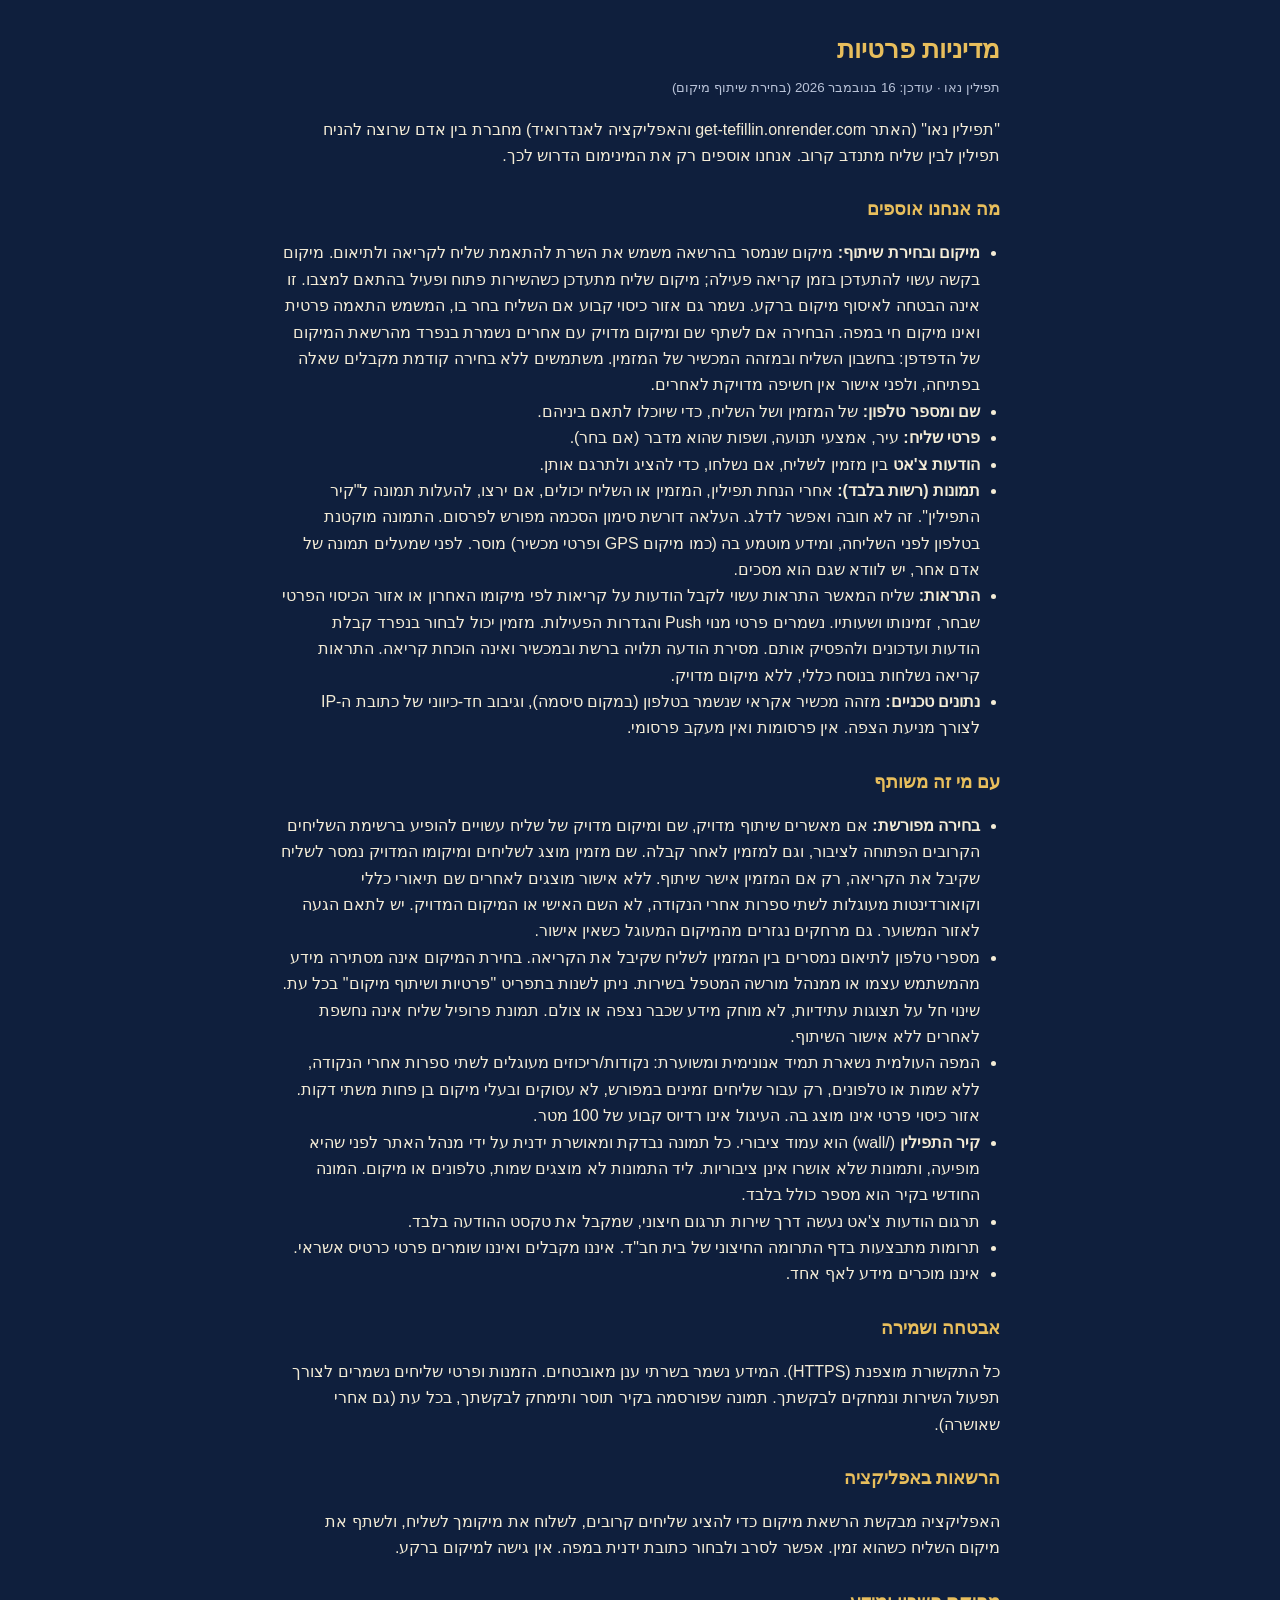
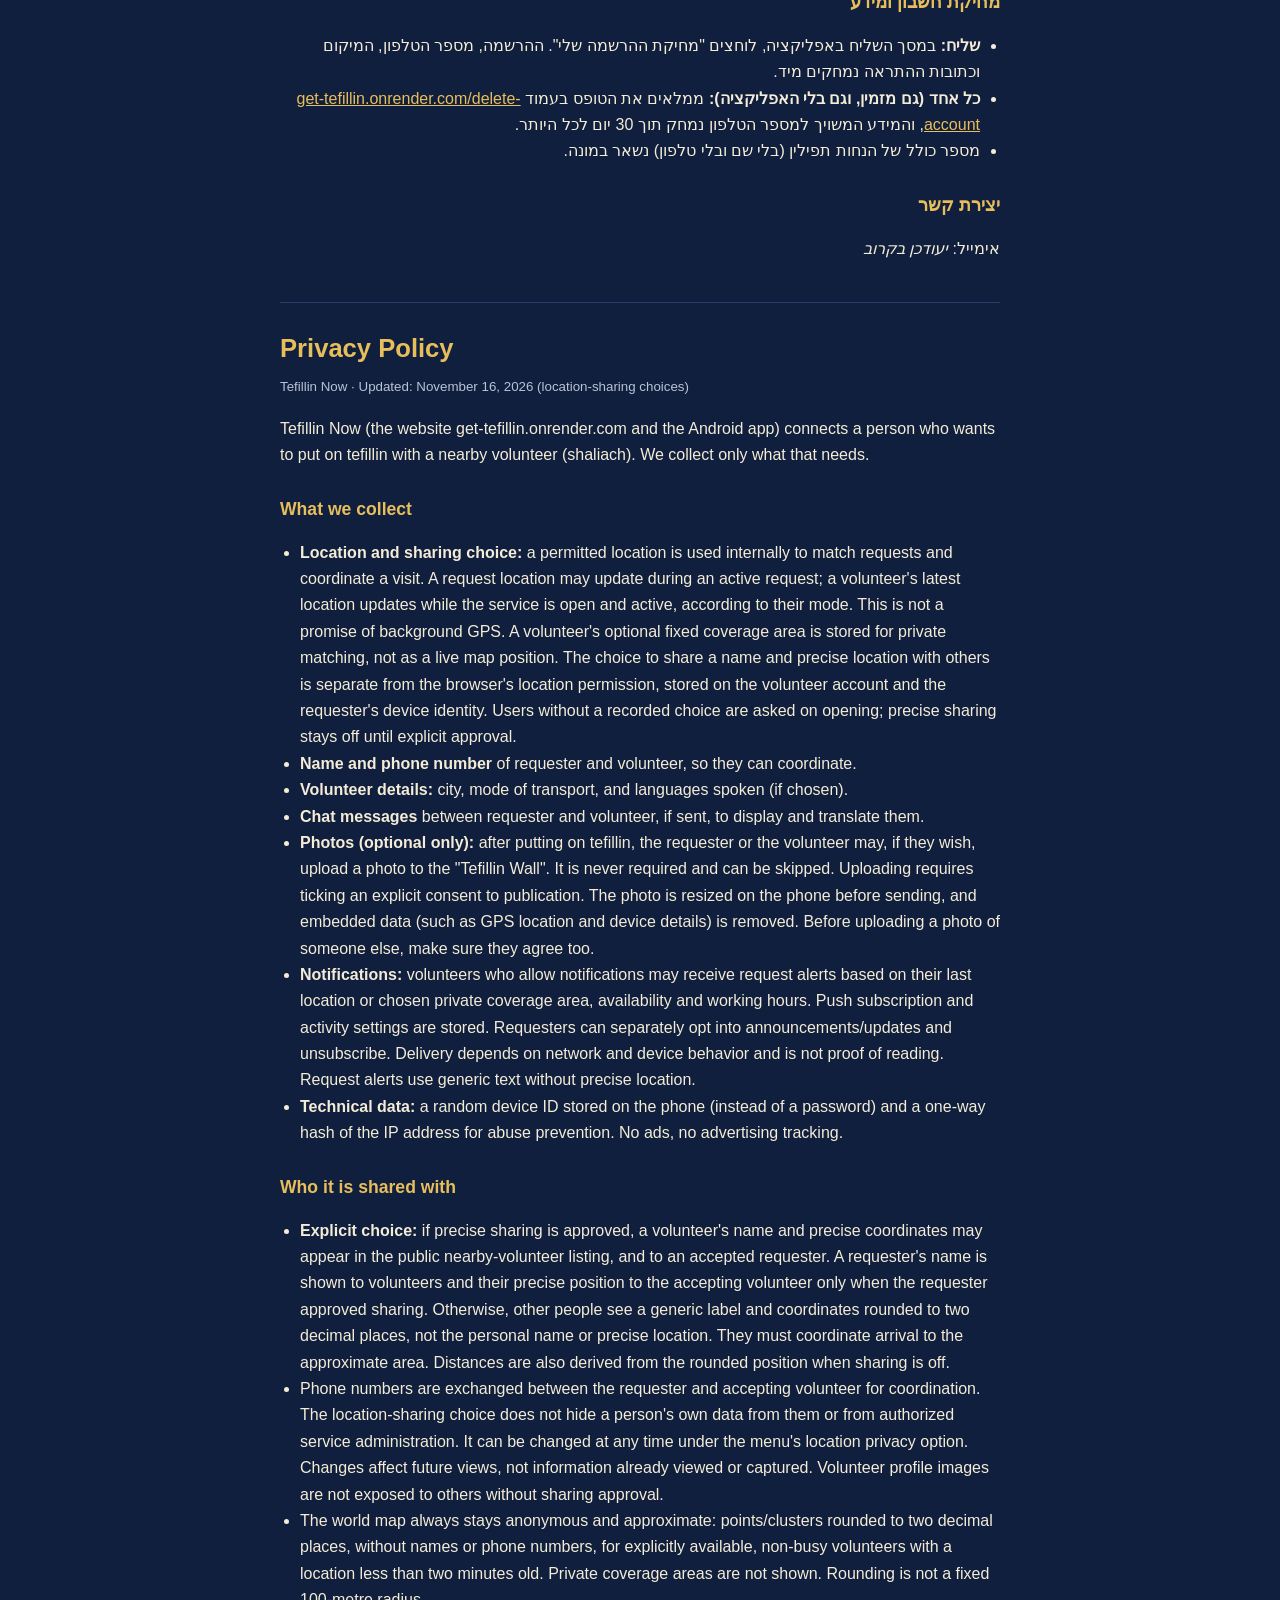
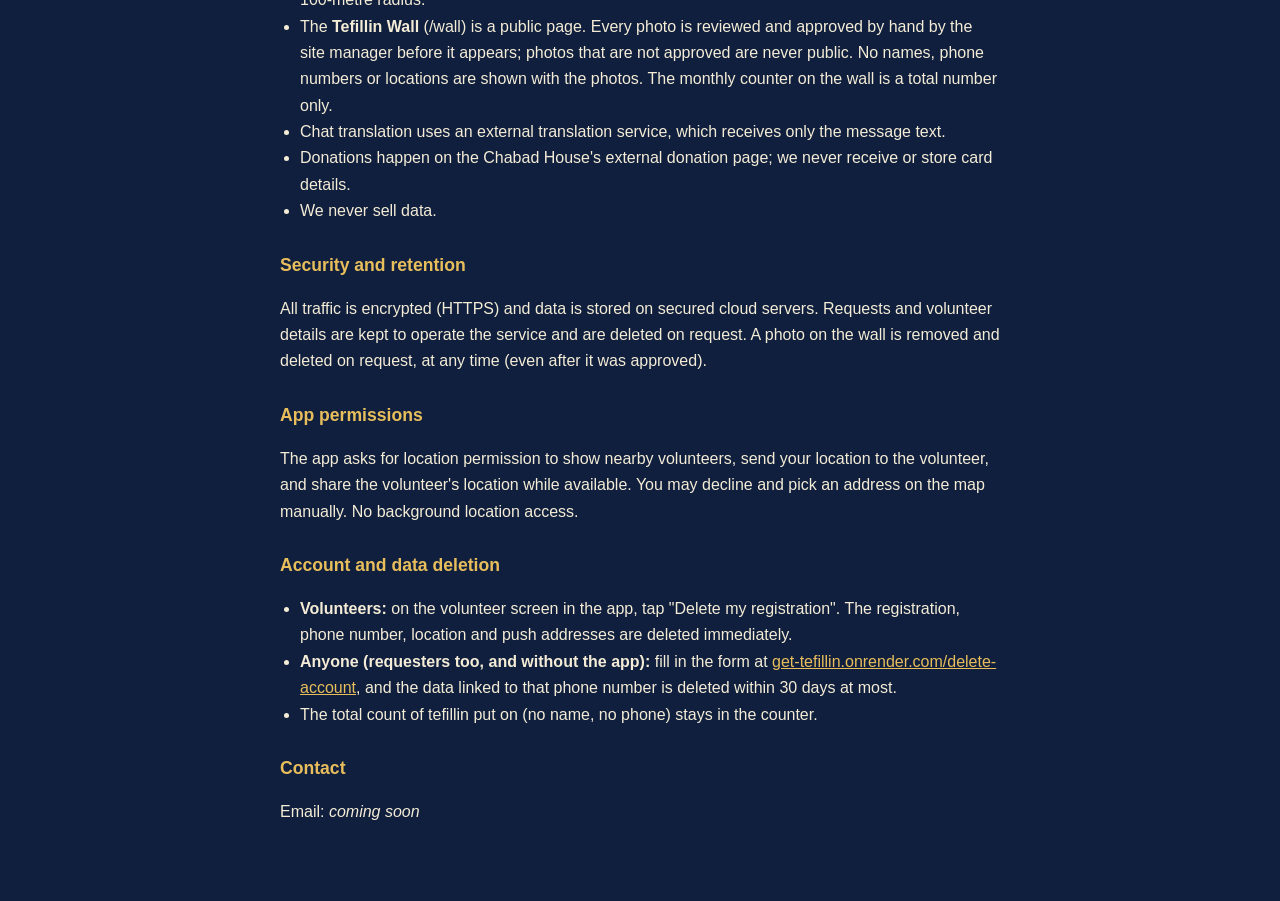
<file: public/privacy/index.html>
<!doctype html>
<html lang="he" dir="rtl"><head><meta charset="utf-8"><meta name="viewport" content="width=device-width,initial-scale=1">
<title>מדיניות פרטיות · תפילין נאו</title><link rel="canonical" href="https://get-tefillin.onrender.com/privacy">
<style>
body{margin:0;background:#0f1f3d;color:#f4ecd6;font-family:Heebo,Arial,sans-serif;line-height:1.65}
main{max-width:720px;margin:0 auto;padding:28px 20px 60px}
h1{color:#e8be5c;font-size:1.6rem;margin:0 0 4px}h2{color:#e8be5c;font-size:1.1rem;margin:26px 0 6px}
small{color:#b9c3d8}a{color:#e8be5c}section+section{border-top:1px solid #2a3d66;margin-top:40px;padding-top:24px}
ul{padding-inline-start:20px}
</style></head><body><main>
<section lang="he" dir="rtl">
<h1>מדיניות פרטיות</h1><small>תפילין נאו · עודכן: 16 בנובמבר 2026 (בחירת שיתוף מיקום)</small>
<p>"תפילין נאו" (האתר get-tefillin.onrender.com והאפליקציה לאנדרואיד) מחברת בין אדם שרוצה להניח תפילין לבין שליח מתנדב קרוב. אנחנו אוספים רק את המינימום הדרוש לכך.</p>
<h2>מה אנחנו אוספים</h2>
<ul>
<li><b>מיקום ובחירת שיתוף:</b> מיקום שנמסר בהרשאה משמש את השרת להתאמת שליח לקריאה ולתיאום. מיקום בקשה עשוי להתעדכן בזמן קריאה פעילה; מיקום שליח מתעדכן כשהשירות פתוח ופעיל בהתאם למצבו. זו אינה הבטחה לאיסוף מיקום ברקע. נשמר גם אזור כיסוי קבוע אם השליח בחר בו, המשמש התאמה פרטית ואינו מיקום חי במפה. הבחירה אם לשתף שם ומיקום מדויק עם אחרים נשמרת בנפרד מהרשאת המיקום של הדפדפן: בחשבון השליח ובמזהה המכשיר של המזמין. משתמשים ללא בחירה קודמת מקבלים שאלה בפתיחה, ולפני אישור אין חשיפה מדויקת לאחרים.</li>
<li><b>שם ומספר טלפון:</b> של המזמין ושל השליח, כדי שיוכלו לתאם ביניהם.</li>
<li><b>פרטי שליח:</b> עיר, אמצעי תנועה, ושפות שהוא מדבר (אם בחר).</li>
<li><b>הודעות צ'אט</b> בין מזמין לשליח, אם נשלחו, כדי להציג ולתרגם אותן.</li>
<li><b>תמונות (רשות בלבד):</b> אחרי הנחת תפילין, המזמין או השליח יכולים, אם ירצו, להעלות תמונה ל"קיר התפילין". זה לא חובה ואפשר לדלג. העלאה דורשת סימון הסכמה מפורש לפרסום. התמונה מוקטנת בטלפון לפני השליחה, ומידע מוטמע בה (כמו מיקום GPS ופרטי מכשיר) מוסר. לפני שמעלים תמונה של אדם אחר, יש לוודא שגם הוא מסכים.</li>
<li><b>התראות:</b> שליח המאשר התראות עשוי לקבל הודעות על קריאות לפי מיקומו האחרון או אזור הכיסוי הפרטי שבחר, זמינותו ושעותיו. נשמרים פרטי מנוי Push והגדרות הפעילות. מזמין יכול לבחור בנפרד קבלת הודעות ועדכונים ולהפסיק אותם. מסירת הודעה תלויה ברשת ובמכשיר ואינה הוכחת קריאה. התראות קריאה נשלחות בנוסח כללי, ללא מיקום מדויק.</li>
<li><b>נתונים טכניים:</b> מזהה מכשיר אקראי שנשמר בטלפון (במקום סיסמה), וגיבוב חד-כיווני של כתובת ה-IP לצורך מניעת הצפה. אין פרסומות ואין מעקב פרסומי.</li>
</ul>
<h2>עם מי זה משותף</h2>
<ul>
<li><b>בחירה מפורשת:</b> אם מאשרים שיתוף מדויק, שם ומיקום מדויק של שליח עשויים להופיע ברשימת השליחים הקרובים הפתוחה לציבור, וגם למזמין לאחר קבלה. שם מזמין מוצג לשליחים ומיקומו המדויק נמסר לשליח שקיבל את הקריאה, רק אם המזמין אישר שיתוף. ללא אישור מוצגים לאחרים שם תיאורי כללי וקואורדינטות מעוגלות לשתי ספרות אחרי הנקודה, לא השם האישי או המיקום המדויק. יש לתאם הגעה לאזור המשוער. גם מרחקים נגזרים מהמיקום המעוגל כשאין אישור.</li>
<li>מספרי טלפון לתיאום נמסרים בין המזמין לשליח שקיבל את הקריאה. בחירת המיקום אינה מסתירה מידע מהמשתמש עצמו או ממנהל מורשה המטפל בשירות. ניתן לשנות בתפריט "פרטיות ושיתוף מיקום" בכל עת. שינוי חל על תצוגות עתידיות, לא מוחק מידע שכבר נצפה או צולם. תמונת פרופיל שליח אינה נחשפת לאחרים ללא אישור השיתוף.</li>
<li>המפה העולמית נשארת תמיד אנונימית ומשוערת: נקודות/ריכוזים מעוגלים לשתי ספרות אחרי הנקודה, ללא שמות או טלפונים, רק עבור שליחים זמינים במפורש, לא עסוקים ובעלי מיקום בן פחות משתי דקות. אזור כיסוי פרטי אינו מוצג בה. העיגול אינו רדיוס קבוע של 100 מטר.</li>
<li><b>קיר התפילין</b> (/wall) הוא עמוד ציבורי. כל תמונה נבדקת ומאושרת ידנית על ידי מנהל האתר לפני שהיא מופיעה, ותמונות שלא אושרו אינן ציבוריות. ליד התמונות לא מוצגים שמות, טלפונים או מיקום. המונה החודשי בקיר הוא מספר כולל בלבד.</li>
<li>תרגום הודעות צ'אט נעשה דרך שירות תרגום חיצוני, שמקבל את טקסט ההודעה בלבד.</li>
<li>תרומות מתבצעות בדף התרומה החיצוני של בית חב"ד. איננו מקבלים ואיננו שומרים פרטי כרטיס אשראי.</li>
<li>איננו מוכרים מידע לאף אחד.</li>
</ul>
<h2>אבטחה ושמירה</h2>
<p>כל התקשורת מוצפנת (HTTPS). המידע נשמר בשרתי ענן מאובטחים. הזמנות ופרטי שליחים נשמרים לצורך תפעול השירות ונמחקים לבקשתך. תמונה שפורסמה בקיר תוסר ותימחק לבקשתך, בכל עת (גם אחרי שאושרה).</p>
<h2>הרשאות באפליקציה</h2>
<p>האפליקציה מבקשת הרשאת מיקום כדי להציג שליחים קרובים, לשלוח את מיקומך לשליח, ולשתף את מיקום השליח כשהוא זמין. אפשר לסרב ולבחור כתובת ידנית במפה. אין גישה למיקום ברקע.</p>
<h2>מחיקת חשבון ומידע</h2>
<ul>
<li><b>שליח:</b> במסך השליח באפליקציה, לוחצים "מחיקת ההרשמה שלי". ההרשמה, מספר הטלפון, המיקום וכתובות ההתראה נמחקים מיד.</li>
<li><b>כל אחד (גם מזמין, וגם בלי האפליקציה):</b> ממלאים את הטופס בעמוד <a href="/delete-account">get-tefillin.onrender.com/delete-account</a>, והמידע המשויך למספר הטלפון נמחק תוך 30 יום לכל היותר.</li>
<li>מספר כולל של הנחות תפילין (בלי שם ובלי טלפון) נשאר במונה.</li>
</ul>
<h2>יצירת קשר</h2>
<p>אימייל: <i>יעודכן בקרוב</i></p>
</section>
<section lang="en" dir="ltr">
<h1>Privacy Policy</h1><small>Tefillin Now · Updated: November 16, 2026 (location-sharing choices)</small>
<p>Tefillin Now (the website get-tefillin.onrender.com and the Android app) connects a person who wants to put on tefillin with a nearby volunteer (shaliach). We collect only what that needs.</p>
<h2>What we collect</h2>
<ul>
<li><b>Location and sharing choice:</b> a permitted location is used internally to match requests and coordinate a visit. A request location may update during an active request; a volunteer's latest location updates while the service is open and active, according to their mode. This is not a promise of background GPS. A volunteer's optional fixed coverage area is stored for private matching, not as a live map position. The choice to share a name and precise location with others is separate from the browser's location permission, stored on the volunteer account and the requester's device identity. Users without a recorded choice are asked on opening; precise sharing stays off until explicit approval.</li>
<li><b>Name and phone number</b> of requester and volunteer, so they can coordinate.</li>
<li><b>Volunteer details:</b> city, mode of transport, and languages spoken (if chosen).</li>
<li><b>Chat messages</b> between requester and volunteer, if sent, to display and translate them.</li>
<li><b>Photos (optional only):</b> after putting on tefillin, the requester or the volunteer may, if they wish, upload a photo to the "Tefillin Wall". It is never required and can be skipped. Uploading requires ticking an explicit consent to publication. The photo is resized on the phone before sending, and embedded data (such as GPS location and device details) is removed. Before uploading a photo of someone else, make sure they agree too.</li>
<li><b>Notifications:</b> volunteers who allow notifications may receive request alerts based on their last location or chosen private coverage area, availability and working hours. Push subscription and activity settings are stored. Requesters can separately opt into announcements/updates and unsubscribe. Delivery depends on network and device behavior and is not proof of reading. Request alerts use generic text without precise location.</li>
<li><b>Technical data:</b> a random device ID stored on the phone (instead of a password) and a one-way hash of the IP address for abuse prevention. No ads, no advertising tracking.</li>
</ul>
<h2>Who it is shared with</h2>
<ul>
<li><b>Explicit choice:</b> if precise sharing is approved, a volunteer's name and precise coordinates may appear in the public nearby-volunteer listing, and to an accepted requester. A requester's name is shown to volunteers and their precise position to the accepting volunteer only when the requester approved sharing. Otherwise, other people see a generic label and coordinates rounded to two decimal places, not the personal name or precise location. They must coordinate arrival to the approximate area. Distances are also derived from the rounded position when sharing is off.</li>
<li>Phone numbers are exchanged between the requester and accepting volunteer for coordination. The location-sharing choice does not hide a person's own data from them or from authorized service administration. It can be changed at any time under the menu's location privacy option. Changes affect future views, not information already viewed or captured. Volunteer profile images are not exposed to others without sharing approval.</li>
<li>The world map always stays anonymous and approximate: points/clusters rounded to two decimal places, without names or phone numbers, for explicitly available, non-busy volunteers with a location less than two minutes old. Private coverage areas are not shown. Rounding is not a fixed 100-metre radius.</li>
<li>The <b>Tefillin Wall</b> (/wall) is a public page. Every photo is reviewed and approved by hand by the site manager before it appears; photos that are not approved are never public. No names, phone numbers or locations are shown with the photos. The monthly counter on the wall is a total number only.</li>
<li>Chat translation uses an external translation service, which receives only the message text.</li>
<li>Donations happen on the Chabad House's external donation page; we never receive or store card details.</li>
<li>We never sell data.</li>
</ul>
<h2>Security and retention</h2>
<p>All traffic is encrypted (HTTPS) and data is stored on secured cloud servers. Requests and volunteer details are kept to operate the service and are deleted on request. A photo on the wall is removed and deleted on request, at any time (even after it was approved).</p>
<h2>App permissions</h2>
<p>The app asks for location permission to show nearby volunteers, send your location to the volunteer, and share the volunteer's location while available. You may decline and pick an address on the map manually. No background location access.</p>
<h2>Account and data deletion</h2>
<ul>
<li><b>Volunteers:</b> on the volunteer screen in the app, tap "Delete my registration". The registration, phone number, location and push addresses are deleted immediately.</li>
<li><b>Anyone (requesters too, and without the app):</b> fill in the form at <a href="/delete-account">get-tefillin.onrender.com/delete-account</a>, and the data linked to that phone number is deleted within 30 days at most.</li>
<li>The total count of tefillin put on (no name, no phone) stays in the counter.</li>
</ul>
<h2>Contact</h2>
<p>Email: <i>coming soon</i></p>
</section>
</main></body></html>
</file>
